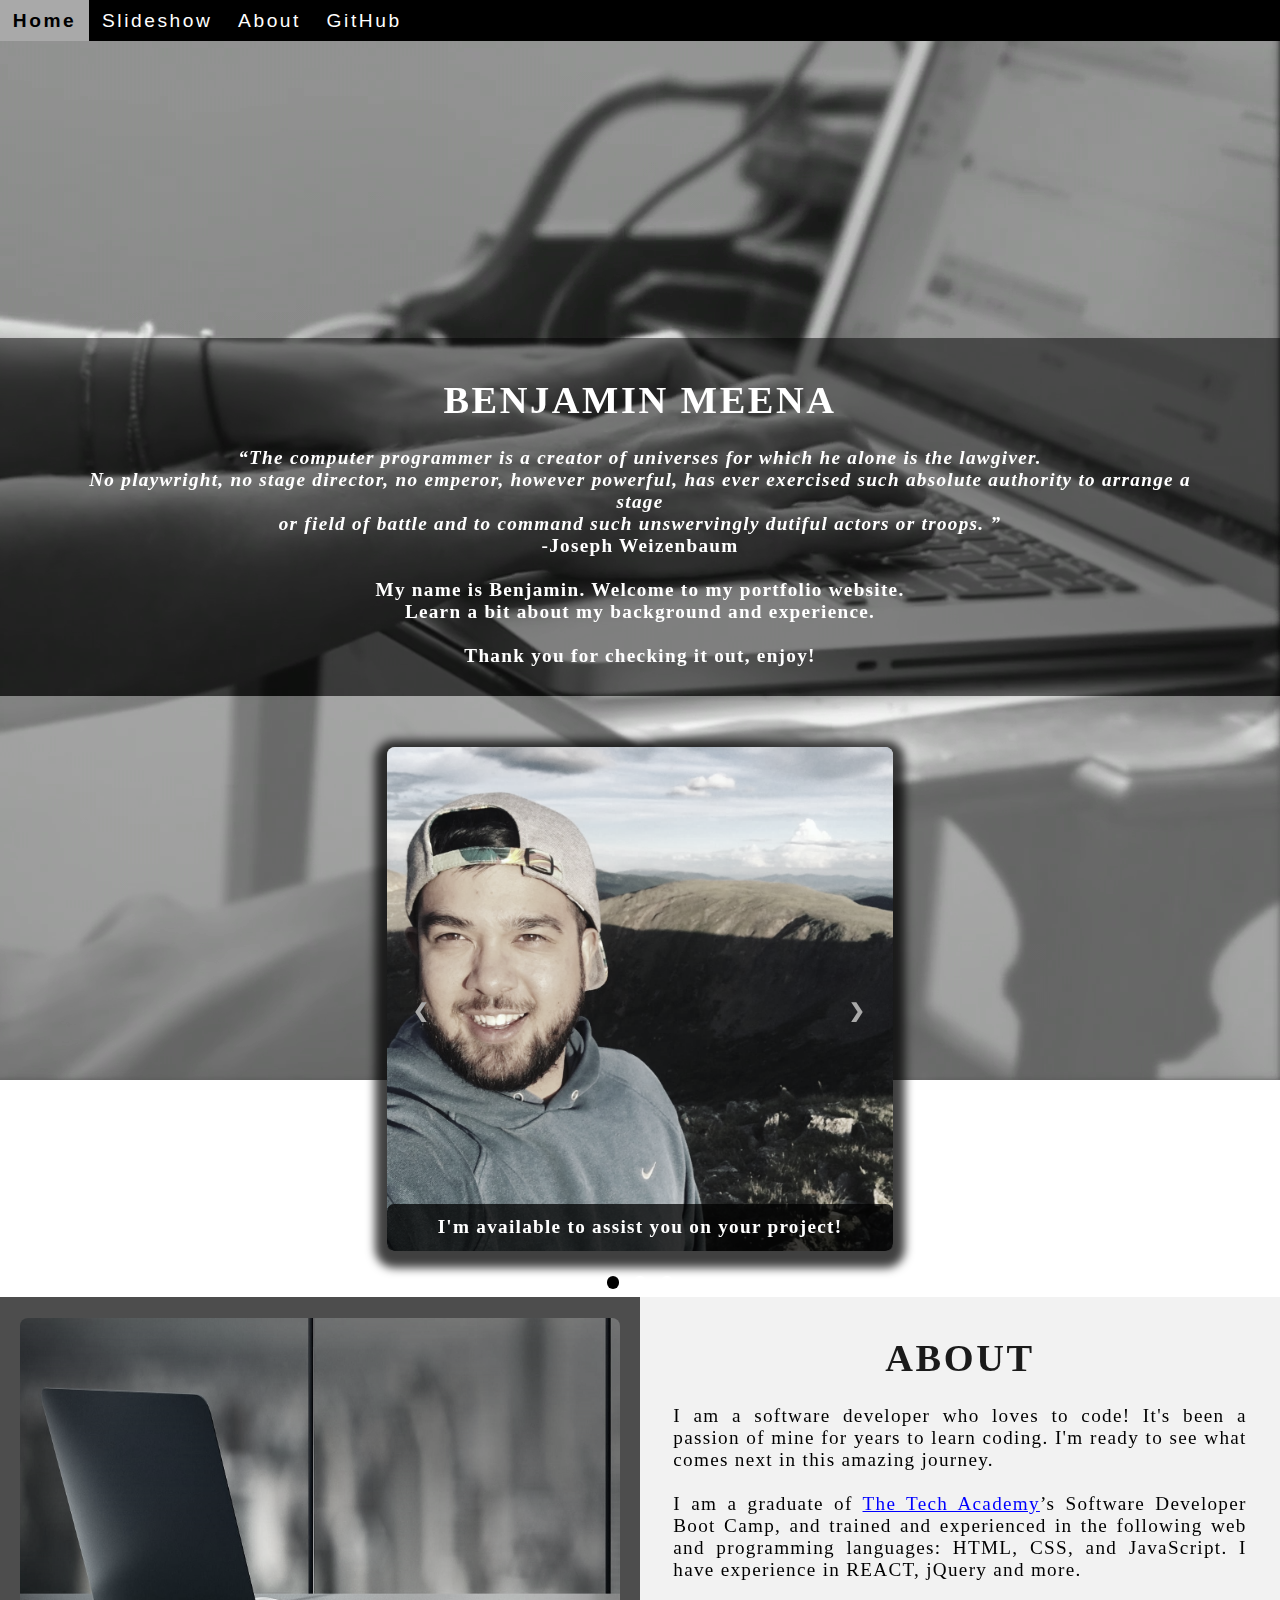
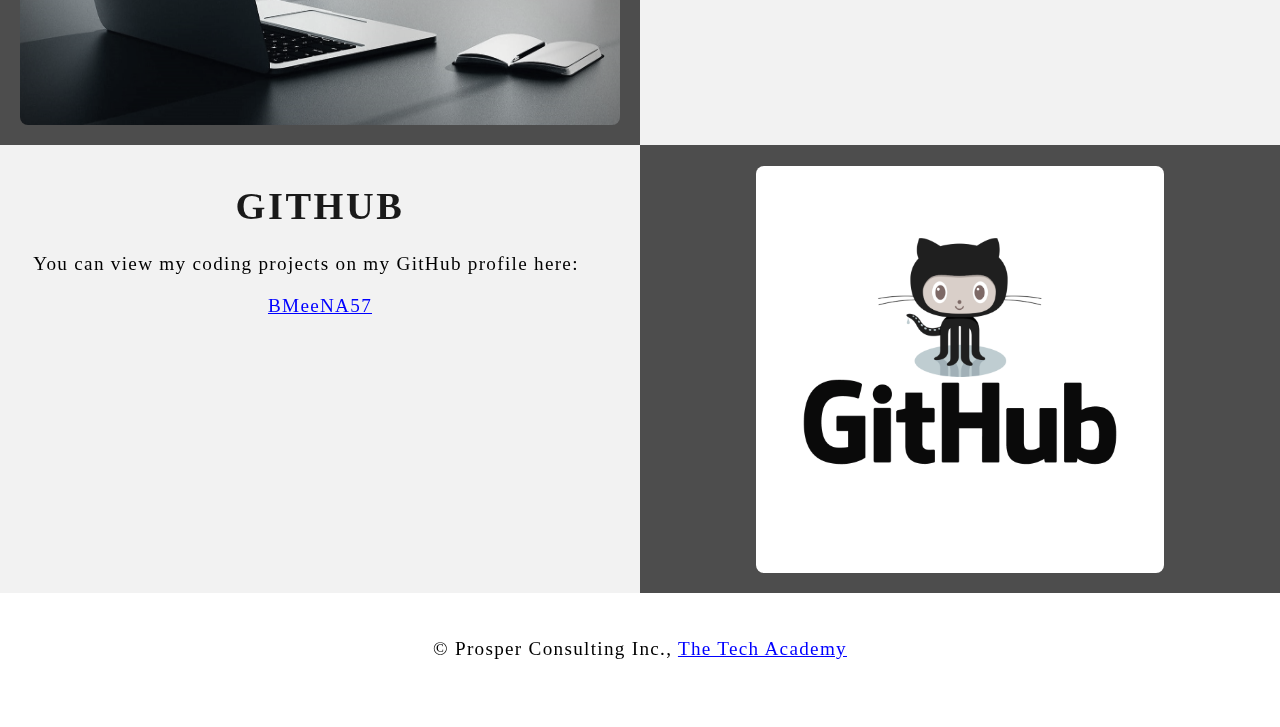
<file: index.html>
﻿<!DOCTYPE html>
<html>

<!-- Head -->
	<head>
		<meta charset="UTF-8">
		<title>Benjamin Meena</title>
		  <link rel="stylesheet" type="text/css" href="./Sample_portfolio.css">
		  <script src="./JS/FinalProject.js"></script>
		  <script src="https://ajax.googleapis.com/ajax/libs/jquery/3.4.0/jquery.min.js"></script> <!-- We use a little bit of jQuery on this site now -->
	</head>

<!-- Body -->
<body class="Background"> 
<!-- Fade in effect -->
<script> <!-- This script and function controls our fade in effect -->
  document.body.className += ' fade-out';
    $(function() {
      $('body').removeClass('fade-out');
    }
  );

</script>

<!-- Navbar -->
	<div class="Navbar">
		<a class="active" href="#Home">Home</a> 
		<a href="#Slideshow">Slideshow</a> <!-- This is a new section -->
		<a href="#About">About</a>
		<a href="#GitHub">GitHub</a>
		
	</div>

<!-- This allows us to close the form when we click outside the nav bar or contact form -->
<div class="btn cancel" onclick="closeForm()">

<!-- Home -->
	<div id="Home">
		<br> <!-- Breaks inserted to add space between navbar and first heading -->
		<br>
		
<!-- Video -->
		<video autoplay muted loop id="Typing_Video"> <!-- Makes the video play automatically, on a loop and with no sound -->
			<source src="./video/Typing.mp4" type="video/mp4">
			Your browser does not support HTML5 video. <!-- Display message if video fails to run -->
		</video>
	</div>

<!-- Video text --> 
	<div class="Video_Text"> 
		<h1 style="color:white;">Benjamin Meena</h1>
			<p> 
			  <strong>
					<center>
						<q>The computer programmer is a creator of universes for which he alone is the lawgiver.
						<br>No playwright, no stage director, no emperor, however powerful, has ever exercised such absolute authority to arrange a stage
                        <br>or field of battle and to command such unswervingly dutiful actors or troops.
						</q>	
						<br>-Joseph Weizenbaum<br>
						<br>
						My name is Benjamin. Welcome to my portfolio website. <br>
						Learn a bit about my background and experience.<br>
						<br>Thank you for checking it out, enjoy! 
					</center>	
			  </strong>				
			</p> 
	</div>

<!-- Slideshow section -->
  <div id="Slideshow">
    <div id="Slideshow_Background"> 
      <div id="Slideshow_Container">
        
		<div class="mySlides fade">
          <div class="Slide_Number">1 / 3</div>
            <img class="Slide_Show_Images" src="./img/updated.jpg" style="width:100%">
              <div class="text">I'm available to assist you on your project!</div>
        </div>
        
		<div class="mySlides fade">
          <div class="Slide_Number">2 / 3</div>
            <img class="Slide_Show_Images" src="./img/HTML_CSS_and_JavaScript.jpeg" style="width:100%">
              <div class="text">I am a web developer,<br> trained in:<br>HTML, CSS, and JavaScript!</div>
        </div>

		<div class="mySlides fade">
		  <div class="Slide_Number"> 3/ 3</div>
			<img class="Slide_Show_Images" src="./img/Coding_1.jpg" style="width:100%">
			  <div class="text"> 
				<a onclick="openForm()" href="#Contact" style="color:white;">Contact me now!</a>
			  </div>
	    </div>
	
		  <a class="Previous" onclick="plusSlides(-1)">&#10094;</a>
		  <a class="Next" onclick="plusSlides(1)">&#10095;</a>
		
	  </div>
  <br>

      <div style="text-align:center">
 
		<span class="dot" onclick="currentSlide(1)"></span> 
		<span class="dot" onclick="currentSlide(2)"></span> 
		<span class="dot" onclick="currentSlide(3)"></span> 

      </div>
    </div>
  </div>

<!-- We included our JS function within this file to ensure it was given precedence, this function covers the slideshow -->
  <script>
    var slideIndex = 1;
	  showSlides(slideIndex);
	function plusSlides(n) {
	  showSlides(slideIndex += n);
	}
	function currentSlide(n) {
	  showSlides(slideIndex = n);
	}
	function showSlides(n) {
	  var i;
	  var slides = document.getElementsByClassName("mySlides");
	  var dots = document.getElementsByClassName("dot");
		if (n > slides.length) {slideIndex = 1}    
		if (n < 1) {slideIndex = slides.length}
		  for (i = 0; i < slides.length; i++) {
		  slides[i].style.display = "none";  
		  }
		  for (i = 0; i < dots.length; i++) {
			dots[i].className = dots[i].className.replace(" active", "");
		  }
	  slides[slideIndex-1].style.display = "block";  
	  dots[slideIndex-1].className += " active";
	}
  </script>

<!-- About section -->
  <div class="Row" id="About"> 
	<div class="Column_2"> <!-- Left column -->
	  <img src="./img/Development.jpg" alt="Laptop">
	</div>
  
	<div class="Column_1"> <!-- Right column -->
	  <h1>About</h2>
	    <p>I am a software developer who loves to code! It's been a passion of mine for years to learn coding. I'm ready to see what comes next in this amazing journey. <br><br>I am a graduate of <a href="https://www.learncodinganywhere.com" target="_blank">The Tech Academy</a>’s Software Developer Boot Camp, and trained and experienced in the following web and programming languages: HTML, CSS, and JavaScript. I have experience in REACT, jQuery and more. </p>
	</div>
  </div>

<!-- GitHub section -->
	<div class="Row" id="GitHub">
		<div class="Column_1"> <!-- Left column -->
			<h1>GitHub</h1>
				<p>You can view my coding projects on my GitHub profile here:<br>
				<center><a href="https://github.com/BMeeNA57" target="_blank">BMeeNA57</a></center></p>
		</div>
		
		<div class="Column_2"> <!-- Right column -->
			<a href="https://github.com/BMeeNA57" target="_blank"><img src="./img/GitHub.png" alt="GitHub"></a>
		</div>
	</div>
</div>


	
<!-- Footer section -->	
	<footer>
	  <p>
	    <center>&copy Prosper Consulting Inc.,  <a href="https://learncodinganywhere.com/">The Tech Academy</a></center><br>
      </p>
	</footer>

</body>
</html>
</file>
<file: Sample_portfolio.css>
/* Affects entire document */
html {
	scroll-behavior: smooth; /* This ensures that the page scrolling is smooth when the nav bar is clicked */
  }
  
  /* Body */
  body {
	  margin: 0%; /* This ensures our site displays all the way to the edge of the browser screen */
	  opacity: 1; /* This and transition affect the page loading fade in effect */
	  transition: 3s opacity; /* This causes a 3 second fade in, you can change this time if you choose */
	  letter-spacing: .2vw;
	  font-family: Avant Garde, Helvetica; 
	  font-size: 1.5vw;
	  
	  }
  
  /* This section contributes to the fade effect for the page that occurs when the page is loaded */
  body.fade-out {
	  opacity: .1; /* This sets the level of opacity at the start of page load */
	  transition: none;
  }
  
  /* Navbar */
  .Navbar {
	  overflow: hidden; /* This ensures that any content that overflows beyond the boundary of our nav bar is not displayed */
	  background-color: black; /* This colors the navbar black */
	  position: fixed; /* This keeps the navbar at the top of the screen as we scroll */
	  top: 0; /* This ensures no space is displayed above the navbar */
	  width: 100%; /* This makes the navbar span the entire width of the page */
	  z-index: 1; /*This ensures other elements don't display over the navbar */
	  position: fixed;
	  -webkit-animation: moveNav 5s; /* Safari 4.0 - 8.0 */
	  animation: moveNav 5s;
  }
  
  /* Navbar text */
  .Navbar a {
	  float: left; /* This specifies that the text floats on the left on the navbar */
	  display: block; /* This ensures that other text will be displayed on the same line or row, instead of a new line */
	  color: white; /* This is the font color for text on our navbar */
	  padding: .75vw 1vw; /* This adds padding around our text */
	  text-decoration: none; /* This gets rid of the underlines under the text on our navbar */
	  font-family: Avant Garde, Helvetica; /* This specifies the font family for text on our navbar */
	  font-size: 1.5vw; /* This specifies the font size for text on our navbar */
	  text-align: center; /* This centers the text within its container */
	  position: relative;
	  -webkit-animation: movenavText 5.75s; /* Safari 4.0 - 8.0 */
	  animation: movenavText 5.75s;
	  letter-spacing: .2vw;
  }
  
  /* The animation effect for moving the nav bar in from above the top of the screen upon page load */
  @keyframes moveNav {
	from {left: -100vw;}
	to {left: 0vw;}
  }
  
  /* The animation effect for moving the nav bar in from above the top of the screen upon page load */
  @keyframes movenavText {
	from {top: -100vw;}
	to {top: 0vw;}
  }
  
  
  /* This animation effect causes the overlay video text to move up from the bottom of the page upon page load */
  @keyframes movevideoText {
	from {top: -100vw;}
	to {top: 0px;}
  }
  
  /* Navbar hover effect */
  .Navbar a:hover {
	background-color: #F4F4F4; /*  This defines the background color that will display when you hover over the text on the navbar */
	color: black; /* This defines the font color that will display when you hover over the text on the navbar */ 
	font-weight: bold; /* This makes the text on the navbar bold when hovered over */
	cursor: pointer;
	-webkit-transition-duration: 1s; 
	transition-duration: 1s;
  }
  
  /* Navbar home button */
  .Navbar a.active { /* The active selector styles a link */
	background-color: darkgray;  /* This specifies the background color behind the Home button on the navbar */ 
  }
  
  /* This causes the video to zoom out from a zoomed in position upon page load */
  @keyframes zoominoutsinglefeatured {
	  0% {
		  transform: scale(1.5,1.5);
	  }
	  100% {
		  transform: scale(1,1);
	  }
  }
  
  /* Video */
  #Typing_Video {
	  position: fixed; /* This fixes our video to the page  */
	  right: 0; /* This ensures no space between the edge of the video and the edge of the page */
	  bottom: 0; /* This ensures no space between the edge of the video and the edge of the page */
	  min-height: 100%; /* This ensures the video is displayed across the full height of the page */
	  top: 0;
	  z-index: -1;
	  animation: zoominoutsinglefeatured 5s;
  }
  
  /* Text over the video */ 
  .Video_Text { 
	  background: rgba(0, 0, 0, 0.5); /* This provides a semi-transparent background for the text to sit over */
	  color: white; 
	  width: 100%;
	  padding-top: .1vh; /* This adds padding around the text so that the background goes slightly beyond the text */
	  padding-bottom: 1vh;
	  margin-top: 23%;
	  position: relative;
	  -webkit-animation: moveNav 4s; /* Safari 4.0 - 8.0 */
	  animation: movevideoText 4s;
  }
  
  /* Slideshow Styling */
  #Slideshow_Background {
	background:rgba(255,255,255, 0.35); /* This creates a slightly transparent white background that's placed over the video */
	}
  
  
  .mySlides {
	  display: none;
  }
  
  @-webkit-keyframes fade {
	from {opacity: .4} 
	to {opacity: 1}
  }
  
  @keyframes fade {
	from {opacity: .4} 
	to {opacity: 1}
  }
  
  /* Slideshow section / container */
  #Slideshow_Container {
	width: 39.5vw;
	height: auto;
	padding-top: 4%;
	position: relative;
	margin: auto;
  
  }
  
  /* Images contained within slideshow */
  .Slide_Show_Images {
	vertical-align: middle;
	height: auto;
	box-shadow: 0px 5px 10px 12px rgba(0, 0, 0, .75);
	width: auto;
  }
  
  
  /* Next and previous buttons */
  .Previous, .Next {
	cursor: pointer;
	position: absolute;
	top: 50%;
	width: auto;
	padding: 2vw;
	margin-top: -0vw;
	color: darkgray;
	font-weight: bold;
	font-size: 1.5vw;
	border-radius: 0 3px 3px 0;
	user-select: none;
	transition: 0.6s ease;
  }
  
  /* Positioning the right-hand next button */
  .Next {
	right: 0;
	border-radius: 3px 0 0 3px;
  }
  
  /* Hover effect on slide show buttons */
  .Previous:hover, .Next:hover {
	background-color: rgba(0,0,0,0.8);
	color: white;
  }
  
  /* Slideshow text */
  .text {
	color: white;
	padding: 1vw;
	position: absolute;
	bottom: 0;
	width: 100%;
	text-align: center;
	font-family: Perpetua, Rockwell Extra Bold;
	letter-spacing: .1vw; 
	font-size: 1.5vw;
	background-color: rgba(0,0,0,0.75);
	font-weight: bold;
	border-radius: 7px 7px 7px 7px;
  }
  
  /* Number text (1/6, 2/6, etc.) - we have set this display to none, which means these are hidden */
  .Slide_Number {
	color: white;
	position: absolute;
	top: 0;
	font-family: Perpetua, Rockwell Extra Bold;
	letter-spacing: .1vw; 
	font-size: 1.5vw;
	font-weight: bold;
	display: none;
	}
  
  /* The dots under the slideshow */
  .dot {
	cursor: pointer;
	height: 1vw;
	width: 1vw;
	margin: .25vw;
	background-color: white;
	border-radius: 50%;
	display: inline-block;
	transition: background-color 0.6s ease;
	position: relative;
	z-index: 1;
  }
  
  /* Hover effect for slideshow dots */ 
  .active, .dot:hover {
	background-color: black;
  }
  
  /* Fading animation for slideshow */
  .fade {
	-webkit-animation-name: fade;
	-webkit-animation-duration: 1.5s;
	animation-name: fade;
	animation-duration: 1.5s;  
  }
  
  /* Table - this section covers the styling of the columns and rows within our table */
  * { /* The asterisk is a universal selector that applies this effect to all elements on the page */
	  box-sizing: border-box; /* This creates a box with a border within which we will place most of our text */
  }
  
  .Column_1 {
	  float: left;  
	  width: 50%; /* This ensures one column takes up half the page width */
	  padding: 1.6%; 
	  background-color: #f2f2f2; 
	  height: 448px; /* You may need to adjust this to fit your content */
  }
  
  .Column_2 {
	  float: left;
	  width: 50%;
	  padding: 1.6%;
	  height: 448px; /* You may need to adjust this to fit your content */
	  background-color: #4d4d4d;
  }
  
  .Row:after { /* This inserts something after the content of selected elements */
	  content: ""; /* By leaving this blank, we are allowing the footer (covered lower down) to be displayed - removing it makes the footer overwrite a column */
	  display: table; /* The display property specifies the type of display behavior; the table value tells the browser to treat the element as a table */
	  clear: both; /* This clears any other elements from floating on the left or the right of an element */
  }
  
  /* Heading 1 elements */
  h1 {
	  text-transform: uppercase; /* We are capitalizing our headings */
	  font-family: "Trebuchet MS", Optima; 
	  text-align: center;
	  margin-top: 3%; /* We are adding a small margin above the headings */
	  color: #1a1a1a;
  }
  
  /* Paragraph elements */
  p {
	  font-family: Perpetua, Rockwell Extra Bold;
	  text-align: justify;
	  letter-spacing: .1vw; /* This expands the text slightly */
	  font-size: 1.5vw;
	  padding-left: 1vw;
	  padding-right: 1vw;
  }
  
  /* Center align elements - this embraces all centered text */
  center {
	  font-family: Perpetua, Rockwell Extra Bold;
	  text-align: center;
	  letter-spacing: .1vw;
	  font-size: 1.5vw;
	  padding-left: 5vw;
	  padding-right: 5vw;
  }
  
  /* Anchor elements */
  a {
	  color: blue; /* We are ensuring all links are blue */
  }
  
  /* Quotation elements */
  q {
	  font-style: italic;
	  font-weight: bold;
  }
  
  /* Image elements */
  img {
	  filter: grayscale(75%); /* This rids our pictures of 75% of their color */
	  border-radius: 8px; /* This causes our images to have slightly rounded edges */
	  max-width: 100%; 
	  height: 100%;
	  margin: auto auto auto auto;
	  display: block;	/* By specifying block display we can ensure our images are able to be centered */
  }
  
  /* Center align element hover effect */
  center:hover {
	  transition: transform 2s;
	  transform: scale(1.1);
  }
  
  /* Paragraph element hover effect */
  p:hover {
	  color: #00004d;	
	  transition: transform 1s;
	  transform: scale(1.01);
  }
  
  /* Heading 1 element hover effect */
  h1:hover {
	  color: black;
	  font-weight: normal; /* Makes the text no longer bold when hovered over */ 
  
  }
  
  /* Image element hover effects */
  img:hover {
	  filter: grayscale(5%);  /* Brings back most of the image's color when hovered over */
	  transition: transform 1s;
	  transform: scale(1.1);
  }
  
  /* Contact form styling */
  
  /* Makes contact form button slide in from right on page load */
  @keyframes movePopup {
	from {right: -40vw;}
	to {bottom: 1.75vw;}
  }
  
  /* Button used to open the contact form - fixed at the bottom of the page */
  .Pop_Up_Button {
	bottom: 1.75vw;
	right: 1.75vw;
	width: 25vw;  
	background-color: white;
	color: black;
	border: solid;
	cursor: pointer;
	position: fixed;
	-webkit-animation: movePopup 5s;
	animation: movePopup 5s;
  }
  
  /* The popup form - hidden by default */
  .form-popup {
	border: 3px solid #f0f1f0;
	z-index: 8;
	display: none;
	position: fixed;
	bottom: 6px;
	right: 6px;
  }
  
  /* Form styling */
  .form-container {
	max-width: 49vw;
	padding: 9px;
	background-color: white;
  }
  
  /* Input fields */
  .form-container input[type=text], .form-container input[type=password] {
	width: 100%;
	padding: .93vw;
	margin: .6vw 0 .6vw 0;
	border: none;
	background: Gainsboro;
	font-family: Helvetica, Avant Garde;
	font-size: 1vw; 
  }
  
  /* Submit button */
  .form-container .btn {
	background-color: white;
	color: black;
	border-color: black;
	margin-bottom:1vh;
  }
  
  /* Close button */
  .form-container .cancel {
	background-color: black;
	color: white;
	border-color: gray;
  }
  
  /* Button styling */
  button {
	font-family: "Trebuchet MS", Optima; 
	letter-spacing: .3vw; 
	font-size: 1.5vw;
	font-weight: bold;
	padding: 1.5vw 1.5vw;
	border-style: solid;
	cursor: pointer;
	width: 100%;
	height: auto;
  }
  
  /* Hover effect for buttons */
  button:hover, .form-container .btn:hover{
	color: white;
	background-color: black;
	-webkit-transition-duration: 1s; 
	transition-duration: 1s;
	border-style: solid;
	border-color: silver;
  }
  .form-container .cancel:hover{
	color: white;
	background-color: darkred;
	-webkit-transition-duration: 1s; 
	transition-duration: 1s;
	border-style: solid;
	border-color: black;
  }	
  
  /* Footer element */
  footer {
	  padding: 2%;
	  background-color:white;
  }
</file>
